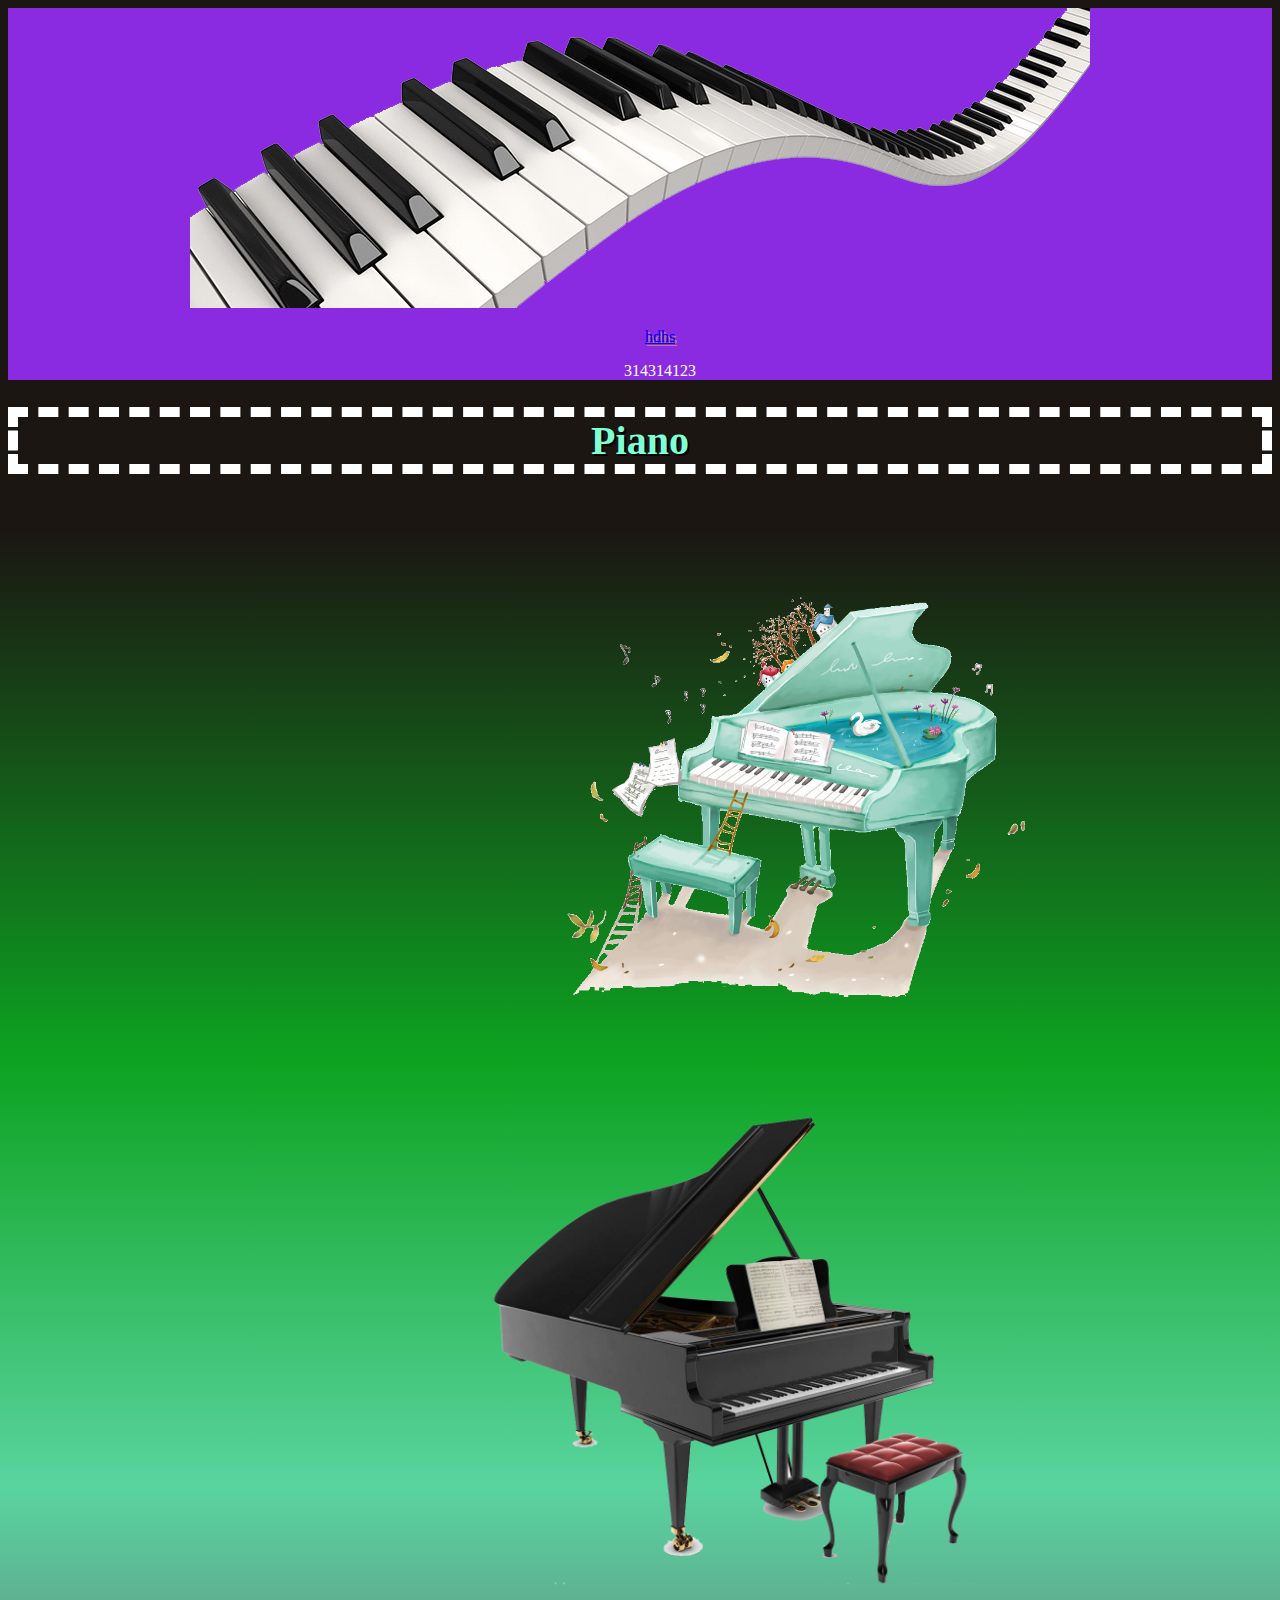
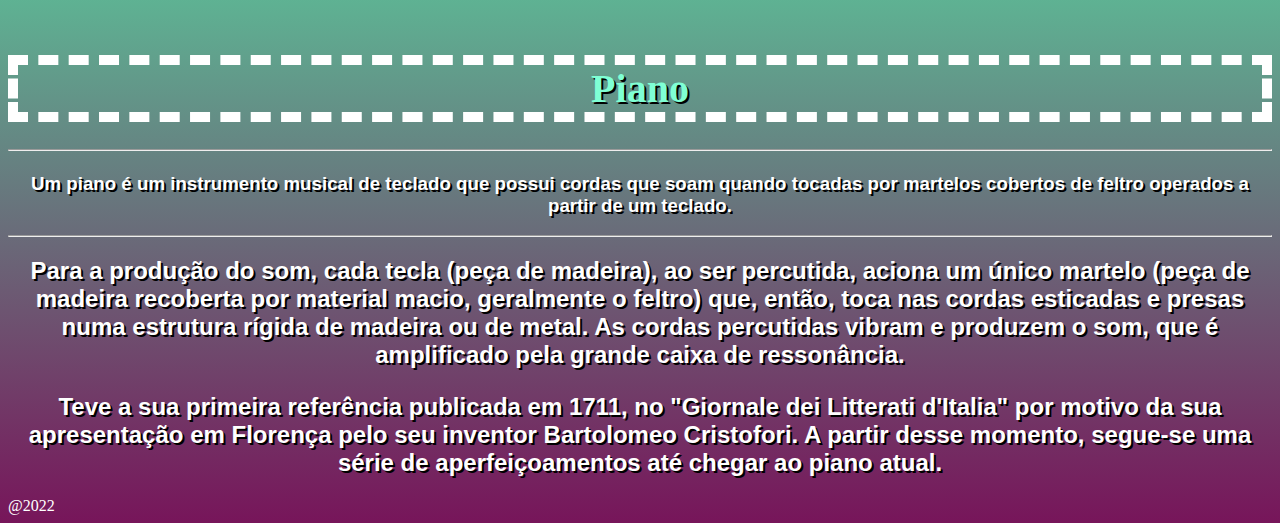
<file: index.html>
<!DOCTYPE html>

<html lang="pt-br">

<head>
    <meta charset="UTF-8">
    <link rel="icon" href="./assets/Icon.png">
    <link rel="stylesheet" href="style.css">
    <title>Piano</title>


</head>

<body>
    <header>
        
        <img class="cabecalho" src="assets/pngwing.com (2).png">

        <nav>
                <li>
                       <div class="link"> <ul><a href="index - Copia.html">  hdhs </a></ul></div>
                        <ul>314314123</ul>
                </li>
        </nav>

        </div>
    </header>

    <main>

        <h1 class="título"> Piano </h1>


        <!--<body style="background-color: rgb(246, 221, 204) ;"> -->

        <!--<img src="assets/pngwing.com (4).png" height="200px">-->

        <!--caso queira mudar a largura do object1: width: 300px -->

        <img class="object1" src="assets/pngwing.com (4).png" alt="Piano">

        <img class="object2" src="assets/pngwing.com (3).png" alt="black">



        <!-- <style>
        
        #object2 {
            height: 1000px;
            width: 200px;
            float: left;
        }

        #object3 {
            height: 1000px;
            width: 200px;
            float: right;

        }

        </style>-->

        <h1 class="título"> Piano <h1>
                <hr>

                <h3> Um piano é um instrumento musical de teclado que possui cordas que soam quando tocadas por martelos
                    cobertos de feltro operados a partir de um teclado. </h3>
                <hr>
                <p></p>
                <h2> Para a produção do som, cada tecla (peça de madeira), ao ser percutida, aciona um único martelo
                    (peça de madeira recoberta por material macio, geralmente o feltro) que, então, toca nas cordas
                    esticadas e presas numa estrutura rígida de madeira ou de metal. As cordas percutidas vibram e
                    produzem o som, que é amplificado pela grande caixa de ressonância.
                    <p></p>
                    <h2> Teve a sua primeira referência publicada em 1711, no "Giornale dei Litterati d'Italia" por
                        motivo da sua apresentação em Florença pelo seu inventor Bartolomeo Cristofori. A partir desse
                        momento, segue-se uma série de aperfeiçoamentos até chegar ao piano atual.

    </main>
    <footer>
        @2022
    </footer>
</body>

</html>
</file>
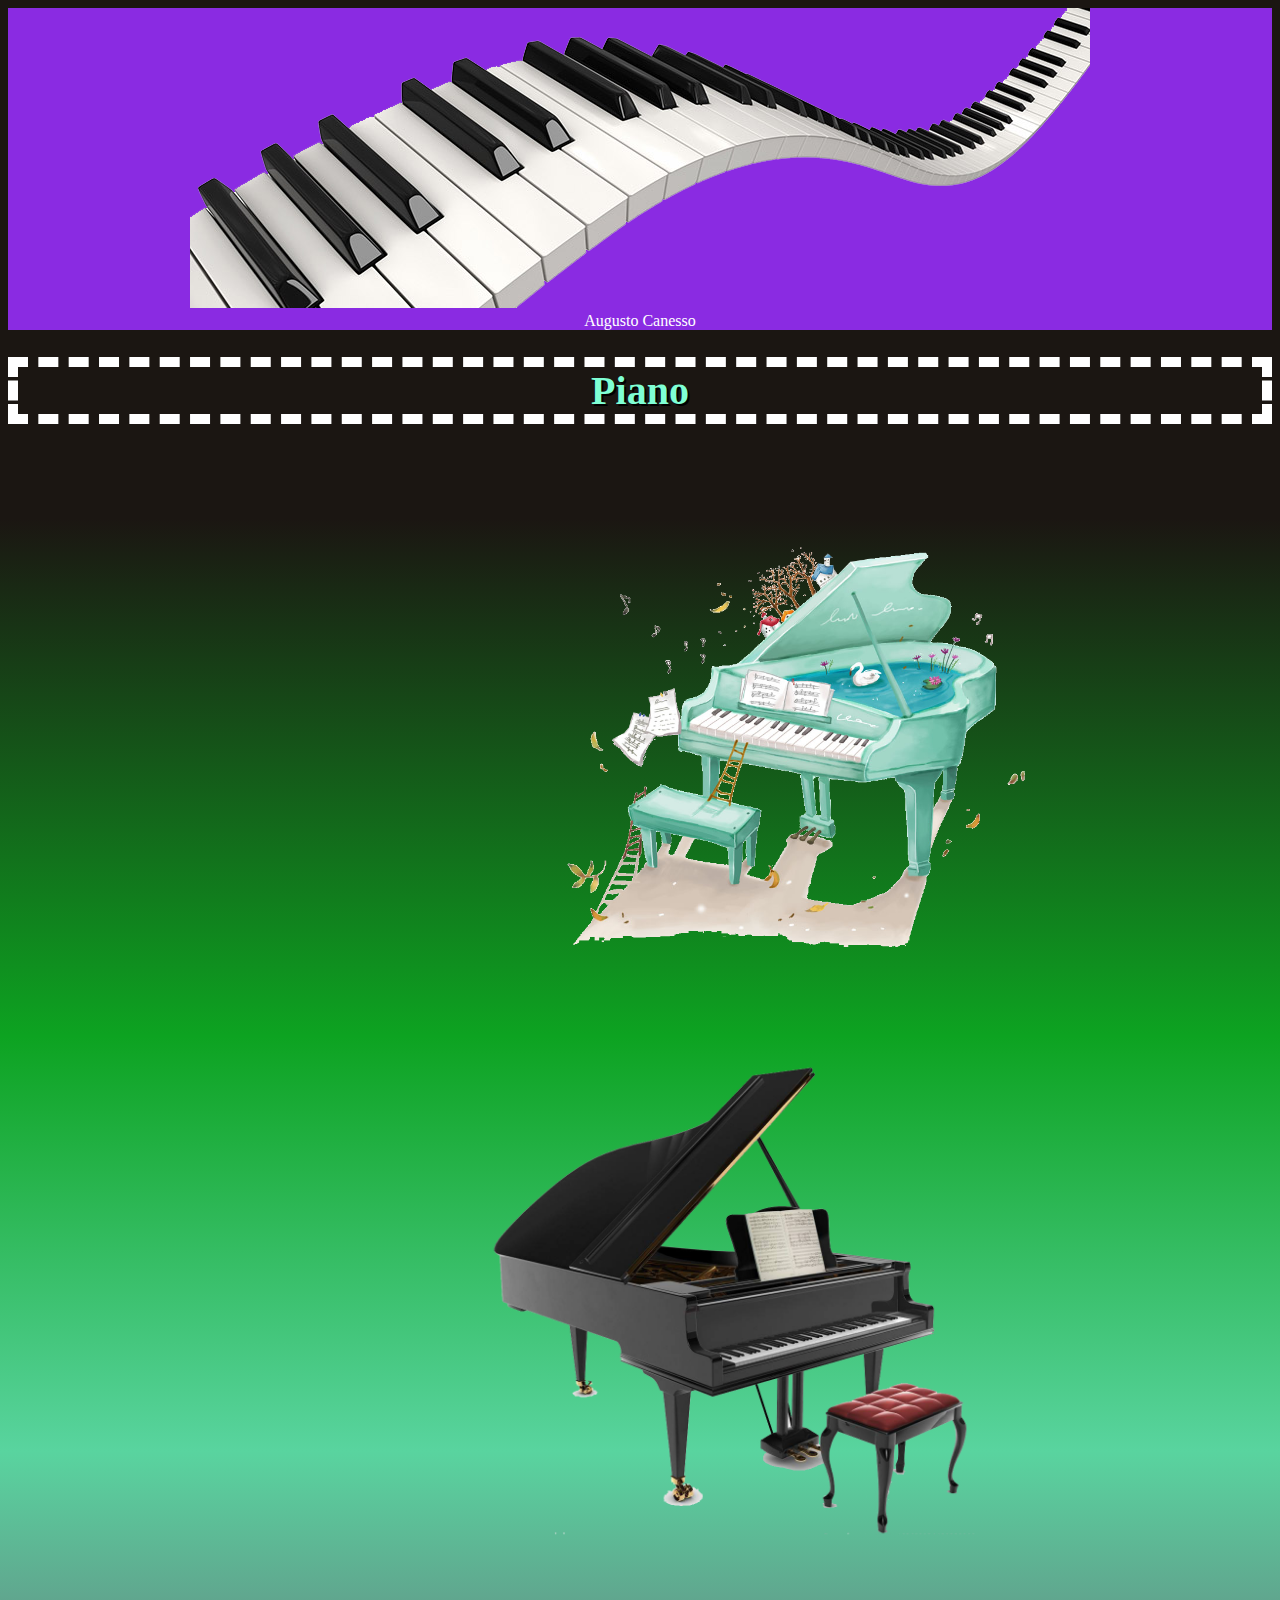
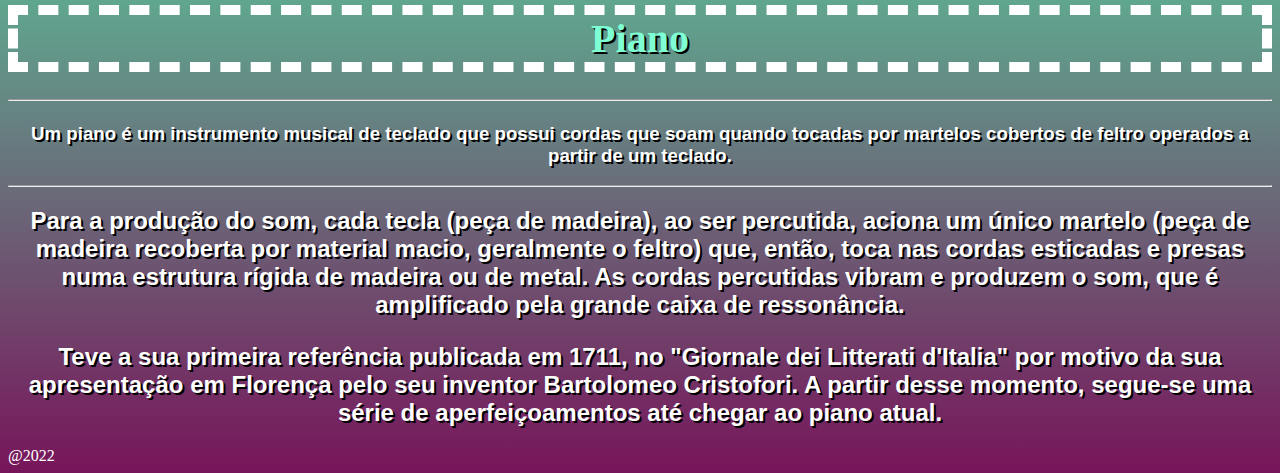
<file: index - Copia.html>
<!DOCTYPE html>

<html lang="pt-br">

<head>
    <meta charset="UTF-8">
    <link rel="icon" href="./assets/Icon.png">
    <link rel="stylesheet" href="style.css">
    <title>Piano</title>


</head>

<body>
    <header>
        <img class="cabecalho" src="assets/pngwing.com (2).png">
        <div class="header">
            Augusto Canesso

        </div>
    </header>

    <main>

        <h1 class="título"> Piano </h1>


        <!--<body style="background-color: rgb(246, 221, 204) ;"> -->

        <!--<img src="assets/pngwing.com (4).png" height="200px">-->

        <!--caso queira mudar a largura do object1: width: 300px -->

        <img class="object1" src="assets/pngwing.com (4).png" alt="Piano">

        <img class="object2" src="assets/pngwing.com (3).png" alt="black">



        <!-- <style>
        
        #object2 {
            height: 1000px;
            width: 200px;
            float: left;
        }

        #object3 {
            height: 1000px;
            width: 200px;
            float: right;

        }

        </style>-->

        <h1 class="título"> Piano <h1>
                <hr>

                <h3> Um piano é um instrumento musical de teclado que possui cordas que soam quando tocadas por martelos
                    cobertos de feltro operados a partir de um teclado. </h3>
                <hr>
                <p></p>
                <h2> Para a produção do som, cada tecla (peça de madeira), ao ser percutida, aciona um único martelo
                    (peça de madeira recoberta por material macio, geralmente o feltro) que, então, toca nas cordas
                    esticadas e presas numa estrutura rígida de madeira ou de metal. As cordas percutidas vibram e
                    produzem o som, que é amplificado pela grande caixa de ressonância.
                    <p></p>
                    <h2> Teve a sua primeira referência publicada em 1711, no "Giornale dei Litterati d'Italia" por
                        motivo da sua apresentação em Florença pelo seu inventor Bartolomeo Cristofori. A partir desse
                        momento, segue-se uma série de aperfeiçoamentos até chegar ao piano atual.

    </main>
    <footer>
        @2022
    </footer>
</body>

</html>
</file>
<file: style.css>
header {
    background-color: blueviolet;
    text-align: center;
}

main {
    text-shadow: 2px 2px #000000;
}

.título {
    color: aquamarine;
    font-size: 40px;
    text-align: center;
    border: 10px dashed white;
}

.centro {
    text-align: center;
}

.object1 {
    height: 500px;
    margin-left: 35%;
    padding: 30px;
    border: dotted, red 45%;
    
}

.object2 {
    height: 500px;
    border: dashed red 45%;
    margin-left: 35%;
    padding: 30px;
}

h1 {
    color: rgb(255, 255, 255);
    /*text-shadow: 2px 2px #000000;*/
    /*font-family: Verdana, Geneva, Tahoma, sans-serif;*/
    font-family: Comic Sans MS;
    text-align: center;
}



h2 {
    color: rgb(255, 255, 255);
    text-shadow: 2px 2px #000000;
    font-family: Verdana, Geneva, Tahoma, sans-serif;
    text-align: center;

}

h3 {
    color: rgb(255, 255, 255);
    
    font-family: Verdana, Geneva, Tahoma, sans-serif;
    text-align: center;
}

body {
    background: linear-gradient(to bottom, rgb(27, 22, 18) 25%, rgb(13, 163, 33) 50%, rgb(89, 212, 159) 70%, rgb(119, 21, 90) 100%, rgb(225, 193, 96) 0%);
    color: white; 
}


/*body {background: linear-gradient( to right , rgb(215, 178, 144) 20%, rgb(104, 228, 199) 50%, rgb(89, 212, 159) 70%, rgb(93, 205, 228) 100%, rgb(225, 193, 96) 0%);
    color: white;    
   
    }
  

body {
    background: rgb(246, 221, 204);
} 


body {background: linear-gradient(90deg, rgba(123, 36, 28) 20%, rgb(171, 25, 59) 40%, rgb(199, 29, 69) 60%, rgb(233, 107, 10) 80%, rgb(233, 177, 10) 100%);
    color: white;
}*/

.link{
    text-align: center;
    text-shadow: 2px 2px #c77d7d;
    font-family: Comic Sans MS;
    border: dotted, red 45%;
    color: rgb(224, 7, 7);
}
</file>
